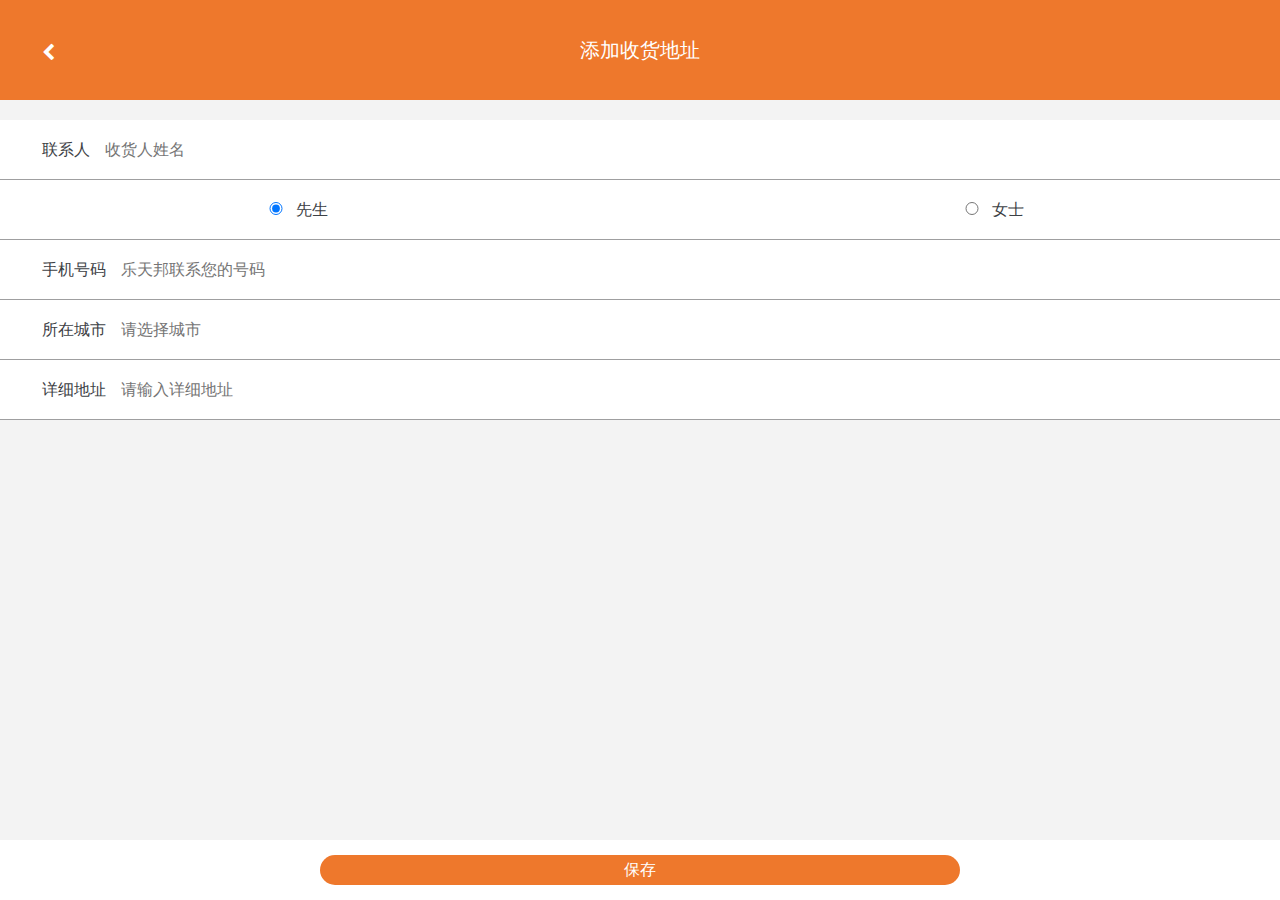
<file: address.html>
<!DOCTYPE html>
<html>
	<head>
		<meta charset="UTF-8">
		<meta name="viewport" content="width=device-width,initial-scale=1,minimum-scale=1,maximum-scale=1,user-scalable=no" />
		<link rel="stylesheet" type="text/css" href="css/font-awesome-4.5.0/css/font-awesome.min.css"/>
		<link rel="stylesheet" href="css/sm.min.css" />
		<link rel="stylesheet" type="text/css" href="css/index.css"/>
		<title>乐天邦</title>
	</head>
	<body>
		<div id="address-box">
			<div class="header">
				<p>添加收货地址</p>
				<a href="index.html"><i class="fa fa-chevron-left"></i></a>
			</div>
			<div class="address-add">
				<p class="name">
					联系人
					<input type="text" name="" id="name" value="" placeholder="收货人姓名" class="input"/>
				</p>
				<p class="sex">
					<span>
						<label class="label-left"><input name="sex" type="radio" value="" class="select" checked="checked"/>先生 </label> 
						<label class="label-right"><input name="sex" type="radio" value="" class="select"/>女士</label> 
					</span>
				</p>
				<p class="number">
					手机号码
					<input type="text" name="" id="number" value="" placeholder="乐天邦联系您的号码" class="input" maxlength="11"/>
				</p>
				<p class="city">
					所在城市
					<input type="text" name="" id="city-picker" value="" placeholder="请选择城市" class="input"/>
				</p>
				<p class="location">
					详细地址
					<input type="text" name="" id="location" value="" placeholder="请输入详细地址" class="input">
				</p>
			</div>
			<div class="save">
				<p>保存</p>
			</div>
			<div class="empty">
				
			</div>
		</div>
	</body>
	<script src="js/zepto.min.js" type="text/javascript" charset="utf-8"></script>
	<script src="js/sm.min.js" type="text/javascript" charset="utf-8"></script>
	<script src="js/sm-city-picker.min.js" type="text/javascript" charset="utf-8"></script>
	<script type="text/javascript">
		$(function(){
			$("#city-picker").cityPicker({
			    toolbarTemplate: '<header class="bar bar-nav">\
			    <button class="button button-link pull-right close-picker">确定</button>\
			    <h1 class="title">请选择地址</h1>\
			    </header>'
			});
			
			
			
			
			$(".save").click(function (){
				var valName = $("#name").val();
				var valNumber = $("#number").val();
				var valCity = $("#city-picker").val();
				var valLocation = $("#location").val();
//				alert(valName);
				if ((valName=="")||(valNumber=="")||(valCity=="")||(valLocation=="")){
					alert("您还有信息未填完，请完善所有信息");
				}else{
					alert("保存成功");
				}
			})
		});
	</script>
</html>
</file>
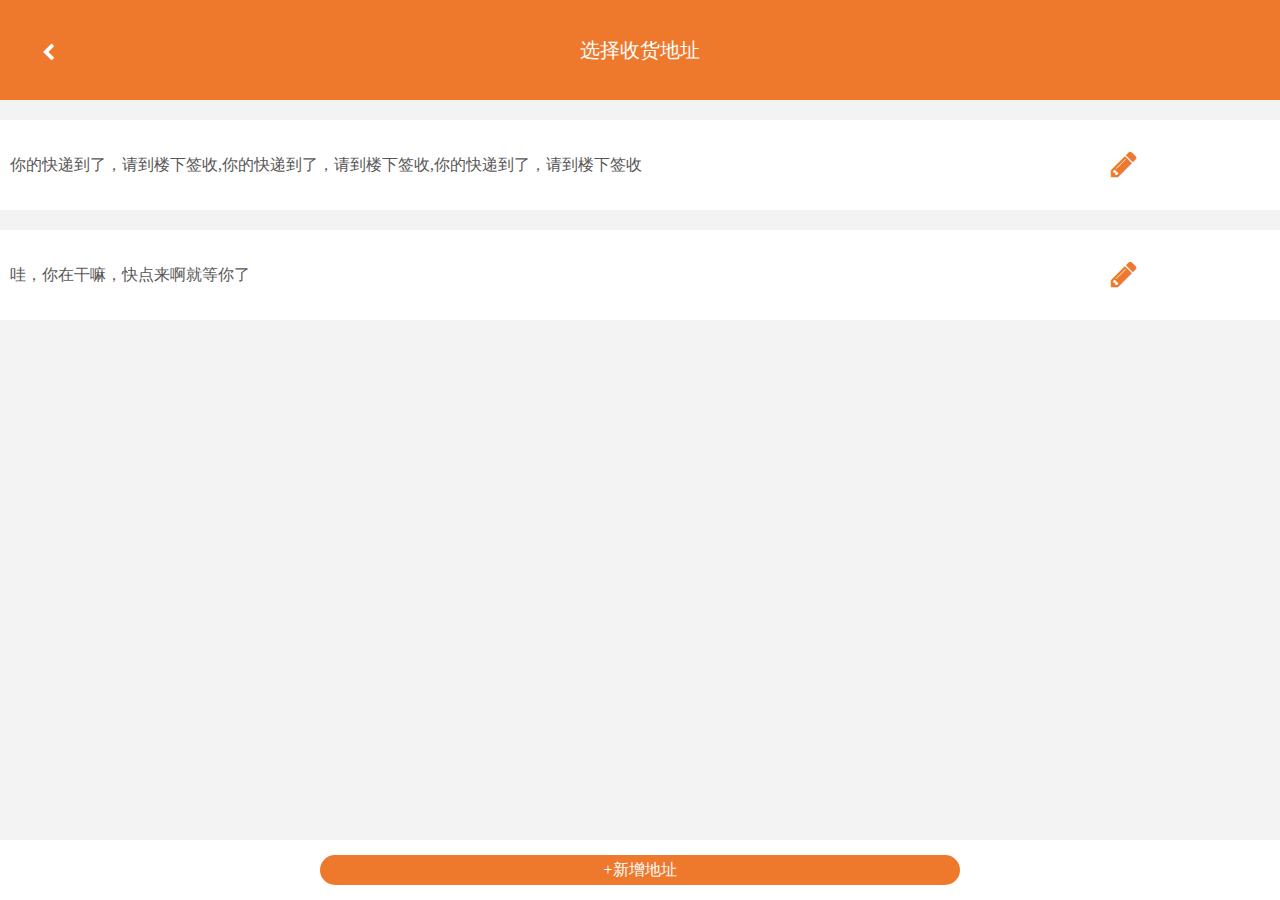
<file: address1.html>
<!DOCTYPE html>
<html>
	<head>
		<meta charset="UTF-8">
		<meta name="viewport" content="width=device-width,initial-scale=1,minimum-scale=1,maximum-scale=1,user-scalable=no" />
		<link rel="stylesheet" type="text/css" href="css/font-awesome-4.5.0/css/font-awesome.min.css"/>
		<link rel="stylesheet" type="text/css" href="css/index.css"/>
		<title>乐天邦</title>
	</head>
	<body>
		<div id="address-box">
			<div class="header">
				<p>选择收货地址</p>
				<a href="index.html"><i class="fa fa-chevron-left"></i></a>
			</div>
			<div class="add">
				<a href="address.html"><p>+新增地址</p></a>
			</div>
			<section class="list">
			     <ul class="list-ul">
			         <li id="li" class="list-li">
			             <div class="con">
			                 	你的快递到了，请到楼下签收,你的快递到了，请到楼下签收,你的快递到了，请到楼下签收
			                 	<a href="address.html" onclick="window.location.href = 'address.html'" ><i class="fa fa-pencil"></i></a>
			             </div>
			             <div class="btn delete" onclick="removeElement(this.parentElement)">删除</div>
			         </li>
			         <li class="list-li">
			             <div class="con">
			                 	哇，你在干嘛，快点来啊就等你了
			                 	<a href="address.html" onclick="window.location.href = 'address.html'" class="delete"><i class="fa fa-pencil"></i></a>
			             </div>
			             <div class="btn delete" onclick="removeElement(this.parentElement)">删除</div>
			         </li>
			     </ul>
			 </section>
			 <div class="empty"></div>
		</div>
	</body>
	<script type="text/javascript" src="js/zepto.min.js"></script>
 	<script type="text/javascript" src="js/zepto.touchWipe.js"></script>
 	<script type="text/javascript">
 		 $(function() {
	     	$('.list-li').touchWipe({itemDelete: '.btn'});
	     });
	     
	    function removeElement(_element){
			 var _parentElement = _element.parentNode;
			 if(_parentElement){
			  _parentElement.removeChild(_element);
			 }
		}
	     
 	</script>
</html>
</file>
<file: css/index.css>
* {
  border: 0;
  margin: 0;
  padding: 0;
  font-size: 10px;
}
p {
  margin: 0;
}
.picker-item {
  font-size: 16px;
}
.gray {
  -webkit-filter: grayscale(100%);
  -moz-filter: grayscale(100%);
  -ms-filter: grayscale(100%);
  -o-filter: grayscale(100%);
  filter: grayscale(100%);
  filter: gray;
}
.getLoad {
  position: absolute;
  bottom: 5rem;
  width: 100%;
}
.getLoad span {
  font-size: 14px;
  width: 100%;
  color: #ee782c;
  text-align: center;
}
body,
html {
  width: 100%;
  height: 100%;
  -moz-user-select: initial;
  -webkit-user-select: inherit;
  -ms-user-select: inherit;
  -khtml-user-select: inherit;
  user-select: inherit;
}
a {
  color: #898989;
  text-decoration: none;
}
hr {
  margin: 5px 0;
  height: 1px;
  width: 100%;
  background-color: #c9c7c7;
}
.am-icon-btn {
  color: #ee782c;
  position: fixed;
  left: 3.3%;
  bottom: 2rem;
  z-index: 99999;
}
.am-icon-btn:focus,
.am-icon-btn:hover {
  color: #ee782c;
  background-color: #eee;
}
* + address,
* + blockquote,
* + dl,
* + fieldset,
* + figure,
* + ol,
* + p,
* + pre,
* + ul {
  margin-top: 0;
}
#amz-go-top {
  display: none;
}
#logout {
  width: 100%;
  height: 100%;
  background-color: rgba(0, 0, 0, 0.4);
  position: fixed;
  top: 0;
  z-index: 99999999;
  display: none;
}
#logout .logout-box {
  width: 93.4%;
  height: 240px;
  background-color: #fff;
  border: 2px solid #ee782c;
  position: absolute;
  left: 0;
  right: 0;
  top: 0;
  bottom: 0;
  margin: auto;
  border-radius: 20px;
}
#logout .logout-box .text {
  width: 100%;
  text-align: center;
  height: 80px;
  line-height: 80px;
  font-size: 2rem;
  font-weight: bold;
  color: #ee782c;
  border-bottom: 1px solid #9f9fa0;
}
#logout .logout-box .number {
  width: 100%;
  background-color: #fff;
}
#logout .logout-box .number p {
  border-bottom: 1px solid #9f9fa0;
  margin: 0;
  height: 4rem;
  line-height: 4rem;
  font-size: 1.4rem;
  padding-left: 3.3%;
  overflow: hidden;
}
#logout .logout-box .number p input {
  margin-top: -6px;
  width: 180px;
  text-indent: 1rem;
}
#logout .logout-box .number p span {
  float: right;
  color: #fff;
  font-size: 1.4rem;
  background-color: lightgray;
  margin-right: 3.3%;
  height: 2.4rem;
  line-height: 2.4rem;
  margin-top: 0.8rem;
  border-radius: 1rem;
  padding: 0 1rem;
}
#logout .logout-box .number p .active-login {
  background-color: #ee782c;
}
#logout .logout-box .submitBtn {
  width: 93.4%;
  margin-left: 3.3%;
  margin-top: 2.5rem;
  display: inline-block;
  font-size: 1.8rem;
  font-family: "Trebuchet MS";
  font-weight: bold;
  height: 3rem;
  line-height: 3rem;
  border-radius: 3rem;
  color: #fff;
  background-color: lightgray;
  text-align: center;
}
#logout .logout-box .active-login1 {
  background-color: #ee782c;
}
#logout .logout-box .closeLogin {
  color: #ee782c;
  font-size: 20px;
  position: absolute;
  right: 3%;
  top: 2%;
  border: 1px solid #ee782c;
  width: 26px;
  height: 26px;
  line-height: 23px;
  text-align: center;
  border-radius: 13px;
}
.box-box {
  display: none;
}
.search-box {
  display: none;
}
.empty {
  width: 100%;
  height: 4rem;
}
#containerBox {
  width: 100%;
  height: 180px;
  background-color: #ee782c;
}
#containerBox .header {
  width: 100%;
  height: 100%;
  position: relative;
}
#containerBox .header .fa-cog {
  color: #fff;
  font-size: 3rem;
  float: right;
  padding: 1.5rem;
  display: block;
}
#containerBox .header .headerLogin {
  width: 93.4%;
  overflow: hidden;
  height: 60px;
  position: absolute;
  top: 25%;
  left: 3.3%;
}
#containerBox .header .headerLogin .headerImg {
  width: 60px;
  height: 60px;
  border: 2px solid #fff;
  border-radius: 30px;
  box-sizing: border-box;
  overflow: hidden;
}
#containerBox .header .headerLogin .headerImg img {
  width: 100%;
}
#containerBox .header .headerLogin #index-login {
  width: 90%;
  position: absolute;
  left: 70px;
  top: 30%;
  color: #fff;
  font-size: 2rem;
}
#containerBox .header .headerLogin #index-login .registration {
  width: 1.6rem;
  margin-left: 7px;
}
#containerBox .header .headerLogin .fa-chevron-right {
  position: absolute;
  right: 0;
  color: #fff;
  font-size: 1.8rem;
  top: 45%;
}
#containerBox .header .box-menu {
  width: 100%;
  height: 50px;
  background-color: #eee;
  position: absolute;
  bottom: 0;
  border-bottom: 1px solid #ccc;
}
#containerBox .header .box-menu span {
  display: inline-block;
  width: 49.9%;
  height: 50px;
  font-size: 2rem;
  line-height: 50px;
  text-align: center;
  letter-spacing: 0.2rem;
}
#containerBox .header .box-menu a {
  font-size: 2rem;
  border-bottom: 2px solid #595757;
  color: #595757;
}
#containerBox .header .box-menu .active1 {
  color: #ee782c;
  border-bottom-color: #ee782c;
}
#containerBox .header .box-menu #menu-left {
  position: absolute;
  left: 0;
  top: 0;
}
#containerBox .header .box-menu #menu-right {
  position: absolute;
  right: 0;
  top: 0;
}
#containerBox .header .box-menu p {
  display: inline-block;
  width: 0.4%;
  height: 30px;
  background-color: #595757;
  position: absolute;
  left: 49.9%;
  z-index: 10;
  top: 10px;
}
#containerBox #search-container {
  width: 93.4%;
  height: 40px;
  margin-left: 3.3%;
  margin-top: 3%;
  background-color: #ee782c;
  border-radius: 20px;
  position: relative;
}
#containerBox #search-container #search-text {
  height: 30px;
  margin-top: 5px;
  width: 84%;
  margin-left: 4%;
  font-size: 2rem;
  color: #ee782c;
  text-indent: 0.5rem;
}
#containerBox #search-container img {
  position: absolute;
  width: 7%;
  max-width: 32px;
  right: 3%;
  top: 22%;
}
#containerBox #main-box {
  width: 100%;
  margin-top: 3%;
  position: relative;
}
#containerBox #main-box .container-none {
  color: #595757;
  font-size: 16px;
  width: 100%;
  text-align: center;
  height: 30px;
  line-height: 30px;
  margin-top: 20px;
  display: none;
}
#containerBox #main-box .search-none {
  color: #595757;
  font-size: 16px;
  width: 100%;
  text-align: center;
  height: 30px;
  line-height: 30px;
  margin-top: 20px;
  display: none;
}
#containerBox #main-box #mine-box {
  width: 100%;
  box-sizing: border-box;
  position: absolute;
  top: 0;
}
#containerBox #main-box #mine-box .list {
  width: 93.4%;
  margin: 0 auto;
  overflow: hidden;
  position: relative;
}
#containerBox #main-box #mine-box .list .list-left {
  width: 51.9%;
  float: left;
}
#containerBox #main-box #mine-box .list .list-left img {
  width: 100%;
}
#containerBox #main-box #mine-box .list .list-left .active-end {
  width: 51.9%;
  position: absolute;
  left: 0;
  top: 0;
}
#containerBox #main-box #mine-box .list .list-right {
  float: right;
  margin-left: 1%;
  width: 47%;
}
#containerBox #main-box #mine-box .list .list-right .title {
  width: 100%;
  font-size: 1.4rem;
  height: 1.4rem;
  line-height: 1.4rem;
  overflow: hidden;
  color: #ee782c;
  margin-bottom: 0.5rem;
  font-weight: bold;
}
#containerBox #main-box #mine-box .list .list-right .time {
  width: 100%;
  font-size: 1.2rem;
  height: 1.4rem;
  line-height: 1.4rem;
  margin-bottom: 0.5rem;
  color: #595757;
}
#containerBox #main-box #mine-box .list .list-right .number {
  width: 100%;
  margin-bottom: 0.5rem;
  position: relative;
  height: 1.4rem;
  line-height: 1.4rem;
}
#containerBox #main-box #mine-box .list .list-right .number span {
  font-size: 1.2rem;
  color: #595757;
}
#containerBox #main-box #mine-box .list .list-right .number span font {
  color: #595757;
  font-size: 1.2rem;
}
#containerBox #main-box #mine-box .list .list-right .number .fa-files-o {
  color: #ee782c;
  font-size: 1.2rem;
  position: absolute;
  right: 2px;
  top: 0;
  background-color: transparent;
}
#containerBox #main-box #mine-box .list .list-right .public {
  width: 100%;
  font-size: 1.2rem;
  height: 1.4rem;
  line-height: 1.4rem;
  margin-bottom: 0.5rem;
  color: #595757;
}
#containerBox #main-box #mine-box .list .bottom {
  width: 47%;
  font-size: 1.2rem;
  position: absolute;
  bottom: 5%;
  left: 52.9%;
}
#containerBox #main-box #mine-box .list .bottom .bottom-left {
  font-size: 1.2rem;
}
#containerBox #main-box #mine-box .list .bottom .bottom-right {
  font-size: 1.2rem;
  color: #fff;
  background-color: #ee782c;
  border-radius: 0.8rem 0.9rem;
  padding: 0.2rem 0.4rem;
  position: absolute;
  right: 2%;
  top: -20%;
}
#containerBox #main-box #mine-box .more-border {
  width: 100%;
  display: inline-block;
  margin-top: 1rem;
}
#containerBox #main-box #mine-box .getMore {
  float: right;
  margin-right: 3.5%;
  margin-bottom: 2rem;
  font-size: 1.6rem;
  font-weight: bold;
  color: #ee782c;
}
#containerBox #main-box #all-box {
  width: 100%;
  box-sizing: border-box;
  position: absolute;
  top: 0;
}
#containerBox #main-box #all-box .list {
  width: 93.4%;
  margin: 0 auto;
  overflow: hidden;
  position: relative;
}
#containerBox #main-box #all-box .list .list-left {
  width: 51.9%;
  float: left;
}
#containerBox #main-box #all-box .list .list-left img {
  width: 100%;
}
#containerBox #main-box #all-box .list .list-right {
  float: right;
  margin-left: 1%;
  width: 47%;
}
#containerBox #main-box #all-box .list .list-right .title {
  width: 100%;
  font-size: 1.4rem;
  height: 1.4rem;
  line-height: 1.4rem;
  overflow: hidden;
  color: #ee782c;
  margin-bottom: 0.5rem;
  font-weight: bold;
}
#containerBox #main-box #all-box .list .list-right .time {
  width: 100%;
  font-size: 1.2rem;
  height: 1.4rem;
  line-height: 1.4rem;
  margin-bottom: 0.5rem;
  color: #595757;
}
#containerBox #main-box #all-box .list .list-right .number {
  width: 100%;
  margin-bottom: 0.5rem;
  position: relative;
  height: 1.4rem;
  line-height: 1.4rem;
}
#containerBox #main-box #all-box .list .list-right .number span {
  font-size: 1.2rem;
  color: #595757;
}
#containerBox #main-box #all-box .list .list-right .number span font {
  color: #595757;
  font-size: 1.2rem;
}
#containerBox #main-box #all-box .list .list-right .number .fa-files-o {
  color: #ee782c;
  font-size: 1.2rem;
  position: absolute;
  right: 2px;
  top: 0;
  background-color: transparent;
}
#containerBox #main-box #all-box .list .list-right .public {
  width: 100%;
  font-size: 1.2rem;
  height: 1.4rem;
  line-height: 1.4rem;
  margin-bottom: 0.5rem;
  color: #595757;
}
#containerBox #main-box #all-box .list .bottom {
  width: 47%;
  font-size: 1.2rem;
  position: absolute;
  bottom: 5%;
  left: 52.9%;
}
#containerBox #main-box #all-box .list .bottom .bottom-left {
  font-size: 1.2rem;
}
#containerBox #main-box #all-box .list .bottom .bottom-right {
  font-size: 1.2rem;
  color: #fff;
  background-color: #ee782c;
  border-radius: 0.8rem 0.9rem;
  padding: 0.2rem 0.4rem;
  position: absolute;
  right: 2%;
  top: -20%;
}
#containerBox #main-box #all-box .more-border {
  width: 100%;
  display: inline-block;
  margin-top: 1rem;
}
#containerBox #main-box #all-box .getMore {
  font-size: 1.6rem;
  font-weight: bold;
  color: #ee782c;
  float: right;
  margin-right: 3.5%;
  margin-bottom: 2rem;
}
#containerBox #main-box .show {
  display: block;
}
#containerBox #main-box #search-box {
  width: 100%;
  box-sizing: border-box;
  position: absolute;
  top: 0;
}
#containerBox #main-box #search-box .list {
  width: 93.4%;
  margin: 0 auto;
  overflow: hidden;
  position: relative;
}
#containerBox #main-box #search-box .list .list-left {
  width: 51.9%;
  float: left;
}
#containerBox #main-box #search-box .list .list-left img {
  width: 100%;
}
#containerBox #main-box #search-box .list .list-right {
  float: right;
  margin-left: 1%;
  width: 47%;
}
#containerBox #main-box #search-box .list .list-right .title {
  width: 100%;
  font-size: 1.4rem;
  height: 1.4rem;
  line-height: 1.4rem;
  overflow: hidden;
  color: #ee782c;
  margin-bottom: 0.5rem;
  font-weight: bold;
}
#containerBox #main-box #search-box .list .list-right .time {
  width: 100%;
  font-size: 1.2rem;
  height: 1.4rem;
  line-height: 1.4rem;
  margin-bottom: 0.5rem;
  color: #595757;
}
#containerBox #main-box #search-box .list .list-right .number {
  width: 100%;
  margin-bottom: 0.5rem;
  position: relative;
  height: 1.4rem;
  line-height: 1.4rem;
}
#containerBox #main-box #search-box .list .list-right .number span {
  font-size: 1.2rem;
  color: #595757;
}
#containerBox #main-box #search-box .list .list-right .number span font {
  color: #595757;
  font-size: 1.2rem;
}
#containerBox #main-box #search-box .list .list-right .number .fa-files-o {
  color: #ee782c;
  font-size: 1.2rem;
  position: absolute;
  right: 2px;
  top: 0;
  background-color: transparent;
}
#containerBox #main-box #search-box .list .list-right .public {
  width: 100%;
  font-size: 1.2rem;
  height: 1.4rem;
  line-height: 1.4rem;
  margin-bottom: 0.5rem;
  color: #595757;
}
#containerBox #main-box #search-box .list .bottom {
  width: 47%;
  font-size: 1.2rem;
  position: absolute;
  bottom: 5%;
  left: 52.9%;
}
#containerBox #main-box #search-box .list .bottom .bottom-left {
  font-size: 1.2rem;
}
#containerBox #main-box #search-box .list .bottom .bottom-right {
  font-size: 1.2rem;
  color: #fff;
  background-color: #ee782c;
  border-radius: 0.8rem 0.9rem;
  padding: 0.2rem 0.4rem;
  position: absolute;
  right: 2%;
  top: -20%;
}
#containerBox #main-box #search-box .more-border {
  width: 100%;
  display: inline-block;
  margin-top: 1rem;
}
#containerBox #main-box #search-box .getMore {
  font-size: 1.6rem;
  font-weight: bold;
  color: #ee782c;
  float: right;
  margin-right: 3.5%;
  margin-bottom: 2rem;
}
.carousel-indicators li {
  background-color: rgba(0, 0, 0, 0.3);
}
.carousel-indicators .active {
  background-color: #ee782c;
}
#detail-container {
  width: 100%;
  height: 100%;
  box-sizing: border-box;
}
#detail-container #carousel-example-generic {
  width: 100%;
}
#detail-container #carousel-example-generic .banner-img {
  width: 100%;
}
#detail-container .detail-main {
  width: 93.4%;
  border: 2px solid #ee782c;
  position: relative;
  margin-left: 3.3%;
  margin-top: 40px;
  margin-bottom: 2rem;
  box-sizing: border-box;
}
#detail-container .detail-main .role {
  font-size: 2rem;
  color: #ee782c;
  display: inline-block;
  background-color: #fff;
  padding: 0.5rem 3rem;
  letter-spacing: 0.5rem;
  font-family: "Trebuchet MS";
  font-weight: bold;
  position: absolute;
  left: 50%;
  margin-left: -7.75rem;
  top: -2.5rem;
}
#detail-container .detail-main ul {
  width: 93.34%;
}
#detail-container .detail-main ul li {
  margin-left: 4.83%;
  color: #ee782c;
  font-size: 1.4rem;
  margin-top: 3rem;
}
#detail-container .detail-main ul li p {
  font-size: 1.4rem;
  color: #595757;
}
#detail-container .detail-main strong {
  height: 0;
  width: 100%;
  border: 1px dashed #ee782c;
  display: block;
  margin: 25px 0 10px;
}
#detail-container .detail-main .store {
  margin-left: 5.5%;
  margin-bottom: 1rem;
}
#detail-container .detail-main .store i {
  color: #ee782c;
  font-size: 2.2rem;
}
#detail-container .detail-main .store a {
  color: #ee782c;
  font-size: 1.4rem;
  display: inline-block;
  margin-left: 1rem;
  text-decoration: none;
}
#detail-container .empty-detail {
  width: 100%;
  height: 5px;
}
#login-box {
  width: 100%;
  min-height: 100%;
  background-color: #f3f3f3;
  padding-bottom: 2rem;
}
#login-box .header {
  width: 100%;
  height: 10rem;
  position: relative;
  background-color: #ee782c;
  margin-bottom: 2rem;
}
#login-box .header p {
  font-size: 2rem;
  color: #fff;
  text-align: center;
  line-height: 10rem;
}
#login-box .header a {
  display: block;
  position: absolute;
  top: 2.4rem;
  left: 3.3%;
  padding: 20px;
  padding-left: 0;
}
#login-box .header a i {
  color: #fff;
  font-size: 1.8rem;
  box-sizing: border-box;
}
#login-box .center {
  width: 100%;
  height: 160px;
  background-color: #edd;
  border-bottom: 1px solid #9f9fa0;
  border-top: 1px solid #9f9fa0;
}
#login-box .center .center-box {
  padding-top: 3rem;
}
#login-box .center .center-box div {
  width: 8rem;
  height: 8rem;
  border: 2px solid #fff;
  border-radius: 4rem;
  box-sizing: border-box;
  margin: 0 auto;
  overflow: hidden;
}
#login-box .center .center-box div img {
  width: 100%;
}
#login-box .center .center-box p {
  width: 100%;
  text-align: center;
  color: #595757;
  font-size: 1.6rem;
}
#login-box .number {
  width: 100%;
  background-color: #fff;
}
#login-box .number p {
  border-bottom: 1px solid #9f9fa0;
  margin: 0;
  height: 6rem;
  line-height: 6rem;
  font-size: 1.6rem;
  padding-left: 3.3%;
  overflow: hidden;
}
#login-box .number p input {
  margin-top: -6px;
  width: 180px;
  text-indent: 1rem;
}
#login-box .number p span {
  float: right;
  color: #fff;
  font-size: 1.6rem;
  background-color: lightgray;
  margin-right: 3.3%;
  height: 3rem;
  line-height: 3rem;
  margin-top: 1.5rem;
  border-radius: 1.5rem;
  padding: 0 1rem;
}
#login-box .number p .active-login {
  background-color: #ee782c;
}
#login-box .submitBtn {
  width: 93.4%;
  margin-left: 3.3%;
  margin-top: 2rem;
  display: inline-block;
  font-size: 2.4rem;
  font-family: "Trebuchet MS";
  font-weight: bold;
  height: 4rem;
  line-height: 4rem;
  border-radius: 2rem;
  color: #fff;
  background-color: lightgray;
  text-align: center;
}
#login-box .active-login1 {
  background-color: #ee782c;
}
#login-box ul {
  width: 93.4%;
  margin-left: 3.3%;
  margin-top: 3rem;
}
#login-box ul li {
  color: #ee782c;
  font-size: 14px;
}
#login-box ul li span {
  color: #595757;
  font-size: 14px;
}
#address-box {
  width: 100%;
  height: 100%;
  background-color: #f3f3f3;
}
#address-box .header {
  width: 100%;
  height: 100px;
  background-color: #ee782c;
  margin-bottom: 20px;
  position: relative;
}
#address-box .header p {
  font-size: 20px;
  color: #fff;
  text-align: center;
  line-height: 100px;
}
#address-box .header a {
  display: block;
  position: absolute;
  top: 24px;
  left: 3.3%;
  padding: 20px;
  padding-left: 0;
}
#address-box .header a i {
  color: #fff;
  font-size: 18px;
  box-sizing: border-box;
}
#address-box .address-add {
  width: 100%;
  margin: 0 auto;
  background-color: #fff;
}
#address-box .address-add p {
  border-bottom: 1px solid #9f9fa0;
  width: 100%;
  margin: 0;
  height: 60px;
  line-height: 60px;
  font-size: 16px;
  overflow: hidden;
  padding-left: 3.3%;
}
#address-box .address-add p .input {
  margin-top: -6px;
  width: 200px;
  text-indent: 10px;
}
#address-box .address-add p .select {
  font-size: 16px;
  margin-top: 0;
  text-indent: 10px;
}
#address-box .address-add .sex {
  font-size: 1.6rem;
  padding-left: 0;
}
#address-box .address-add .sex span {
  width: 60%;
  font-size: 16px;
  display: inline-block;
  margin-left: 20%;
  overflow: hidden;
}
#address-box .address-add .sex span label {
  font-size: 16px;
  font-weight: normal;
}
#address-box .address-add .sex span label input {
  width: 40px;
}
#address-box .address-add .sex span .label-left {
  float: left;
}
#address-box .address-add .sex span .label-right {
  float: right;
}
#address-box .save {
  width: 100%;
  height: 60px;
  background-color: #fff;
  position: fixed;
  bottom: 0;
}
#address-box .save p {
  width: 50%;
  text-align: center;
  height: 30px;
  font-size: 16px;
  margin-left: 25%;
  line-height: 30px;
  margin-top: 15px;
  background-color: #ee782c;
  color: #fff;
  border-radius: 30px;
}
#address-box .add {
  width: 100%;
  height: 60px;
  background-color: #fff;
  position: fixed;
  bottom: 0;
}
#address-box .add p {
  width: 50%;
  text-align: center;
  height: 30px;
  font-size: 16px;
  margin-left: 25%;
  line-height: 30px;
  margin-top: 15px;
  background-color: #ee782c;
  color: #fff;
  border-radius: 30px;
}
#address-box .list-ul {
  overflow: hidden;
}
#address-box .list-ul .list-li {
  width: 100%;
  display: table;
  margin-bottom: 20px;
  position: relative;
  padding-left: 10px;
  color: #595757;
  background-color: #fff;
  -webkit-transform: translateX(0px);
  transform: translateX(0px);
}
#address-box .list-ul .list-li div {
  width: 80%;
  font-size: 16px;
  display: table-cell;
  vertical-align: middle;
  position: relative;
  height: 90px;
  line-height: 30px;
}
#address-box .list-ul .list-li div a {
  width: 25%;
  height: 90px;
  position: absolute;
  right: -25%;
  top: 0;
}
#address-box .list-ul .list-li div a i {
  font-size: 30px;
  text-align: center;
  line-height: 90px;
  margin-left: 30%;
  color: #ee782c;
}
#address-box .list-ul .list-li .btn {
  position: absolute;
  top: 0;
  right: -80px;
  text-align: center;
  background-color: #ee782c;
  color: #fff;
  width: 80px;
  height: 90px;
  line-height: 90px;
}
#address-box .empty {
  width: 100%;
  height: 100px;
  margin-top: 20px;
}
@media only screen and (min-width: 200px) and (max-width: 320px) {
  * {
    border: 0;
    margin: 0;
    padding: 0;
    font-size: 10px;
  }
  body,
  html {
    width: 100%;
    height: 100%;
    -moz-user-select: initial;
    -webkit-user-select: inherit;
    -ms-user-select: inherit;
    -khtml-user-select: inherit;
    user-select: inherit;
  }
  .empty {
    width: 100%;
    height: 4rem;
  }
  #containerBox {
    width: 100%;
    height: 180px;
    background-color: #ee782c;
  }
  #containerBox .header {
    width: 100%;
    height: 100%;
    position: relative;
  }
  #containerBox .header .fa-cog {
    color: #fff;
    font-size: 3rem;
    float: right;
    padding: 1.5rem;
    display: block;
  }
  #containerBox .header .headerLogin {
    width: 93.4%;
    overflow: hidden;
    height: 60px;
    position: absolute;
    top: 25%;
    left: 3.3%;
  }
  #containerBox .header .headerLogin .headerImg {
    width: 60px;
    height: 60px;
    border: 2px solid #fff;
    border-radius: 30px;
    box-sizing: border-box;
    overflow: hidden;
  }
  #containerBox .header .headerLogin .headerImg img {
    width: 100%;
  }
  #containerBox .header .headerLogin #index-login {
    width: 90%;
    position: absolute;
    left: 70px;
    top: 30%;
    color: #fff;
    font-size: 2rem;
  }
  #containerBox .header .headerLogin #index-login .registration {
    width: 1.6rem;
    margin-left: 7px;
  }
  #containerBox .header .headerLogin .fa-chevron-right {
    position: absolute;
    right: 0;
    color: #fff;
    font-size: 1.8rem;
    top: 44%;
  }
  #containerBox .header .box-menu {
    width: 100%;
    height: 50px;
    background-color: #eee;
    position: absolute;
    bottom: 0;
    border-bottom: 1px solid #ccc;
  }
  #containerBox .header .box-menu span {
    display: inline-block;
    width: 49.9%;
    height: 50px;
    font-size: 2rem;
    line-height: 50px;
    text-align: center;
    letter-spacing: 0.2rem;
  }
  #containerBox .header .box-menu a {
    font-size: 1.8rem;
    border-bottom: 2px solid #595757;
    color: #595757;
  }
  #containerBox .header .box-menu .active1 {
    color: #ee782c;
    border-bottom-color: #ee782c;
  }
  #containerBox .header .box-menu #menu-left {
    position: absolute;
    left: 0;
    top: 0;
  }
  #containerBox .header .box-menu #menu-right {
    position: absolute;
    right: 0;
    top: 0;
  }
  #containerBox .header .box-menu p {
    display: inline-block;
    width: 0.4%;
    height: 30px;
    background-color: #595757;
    position: absolute;
    left: 49.9%;
    z-index: 10;
    top: 10px;
  }
  #containerBox #search-container {
    width: 93.4%;
    height: 40px;
    margin-left: 3.3%;
    margin-top: 3%;
    background-color: #ee782c;
    border-radius: 20px;
    position: relative;
  }
  #containerBox #search-container #search-text {
    height: 30px;
    margin-top: 5px;
    width: 84%;
    margin-left: 4%;
    font-size: 2rem;
    color: #ee782c;
    text-indent: 0.5rem;
  }
  #containerBox #search-container img {
    position: absolute;
    width: 7%;
    max-width: 32px;
    right: 3%;
    top: 22%;
  }
  #containerBox #main-box {
    width: 100%;
    position: relative;
    margin-top: 3%;
  }
  #containerBox #main-box #mine-box {
    width: 100%;
    box-sizing: border-box;
    position: absolute;
    top: 0;
  }
  #containerBox #main-box #mine-box .list {
    width: 93.4%;
    margin: 0 auto;
    overflow: hidden;
    position: relative;
  }
  #containerBox #main-box #mine-box .list .list-left {
    width: 51.9%;
    float: left;
  }
  #containerBox #main-box #mine-box .list .list-left img {
    width: 100%;
  }
  #containerBox #main-box #mine-box .list .list-right {
    float: right;
    margin-left: 3%;
    width: 45%;
  }
  #containerBox #main-box #mine-box .list .list-right .title {
    width: 100%;
    font-size: 1.2rem;
    color: #ee782c;
    margin-bottom: 0.5rem;
    font-weight: bold;
  }
  #containerBox #main-box #mine-box .list .list-right .time {
    width: 100%;
    font-size: 1rem;
    margin-bottom: 0.5rem;
    color: #595757;
  }
  #containerBox #main-box #mine-box .list .list-right .number {
    width: 100%;
    margin-bottom: 0.5rem;
    position: relative;
    height: 1.4rem;
    line-height: 1.4rem;
  }
  #containerBox #main-box #mine-box .list .list-right .number span {
    font-size: 1rem;
    color: #595757;
  }
  #containerBox #main-box #mine-box .list .list-right .number span font {
    color: #595757;
    font-size: 1rem;
  }
  #containerBox #main-box #mine-box .list .list-right .number .fa-files-o {
    color: #ee782c;
    font-size: 1.2rem;
    position: absolute;
    right: 2px;
    top: 0;
    background-color: transparent;
  }
  #containerBox #main-box #mine-box .list .list-right .public {
    width: 100%;
    font-size: 1rem;
    height: 1.2rem;
    line-height: 1.2rem;
    margin-bottom: 0.5rem;
    color: #595757;
  }
  #containerBox #main-box #mine-box .list .bottom {
    font-size: 1rem;
    width: 45%;
    position: absolute;
    bottom: 5%;
    left: 54.9%;
  }
  #containerBox #main-box #mine-box .list .bottom .bottom-left {
    font-size: 1rem;
  }
  #containerBox #main-box #mine-box .list .bottom .bottom-right {
    font-size: 1rem;
    color: #fff;
    background-color: #ee782c;
    border-radius: 0.7rem 0.8rem;
    padding: 0.2rem 0.3rem;
    position: absolute;
    right: 2%;
    top: -20%;
  }
  #containerBox #main-box #mine-box .getMore {
    float: right;
    margin-right: 3.5%;
    margin-bottom: 2rem;
    font-size: 1.4rem;
    font-weight: bold;
    color: #ee782c;
  }
  #containerBox #main-box #all-box {
    width: 100%;
    box-sizing: border-box;
    position: absolute;
    top: 0;
  }
  #containerBox #main-box #all-box .list {
    width: 93.4%;
    margin: 0 auto;
    overflow: hidden;
    position: relative;
  }
  #containerBox #main-box #all-box .list .list-left {
    width: 51.9%;
    float: left;
  }
  #containerBox #main-box #all-box .list .list-left img {
    width: 100%;
  }
  #containerBox #main-box #all-box .list .list-right {
    float: right;
    margin-left: 3%;
    width: 45%;
  }
  #containerBox #main-box #all-box .list .list-right .title {
    width: 100%;
    font-size: 1.2rem;
    color: #ee782c;
    margin-bottom: 0.5rem;
    font-weight: bold;
  }
  #containerBox #main-box #all-box .list .list-right .time {
    width: 100%;
    font-size: 1rem;
    margin-bottom: 0.5rem;
    color: #595757;
  }
  #containerBox #main-box #all-box .list .list-right .number {
    width: 100%;
    margin-bottom: 0.5rem;
    position: relative;
    height: 1.4rem;
    line-height: 1.4rem;
  }
  #containerBox #main-box #all-box .list .list-right .number span {
    font-size: 1rem;
    color: #595757;
  }
  #containerBox #main-box #all-box .list .list-right .number span font {
    color: #595757;
    font-size: 1rem;
  }
  #containerBox #main-box #all-box .list .list-right .number .fa-files-o {
    color: #ee782c;
    font-size: 1.2rem;
    position: absolute;
    right: 2px;
    top: 0;
    background-color: transparent;
  }
  #containerBox #main-box #all-box .list .list-right .public {
    width: 100%;
    font-size: 1rem;
    height: 1.2rem;
    line-height: 1.2rem;
    margin-bottom: 0.5rem;
    color: #595757;
  }
  #containerBox #main-box #all-box .list .bottom {
    font-size: 1rem;
    width: 45%;
    position: absolute;
    bottom: 5%;
    left: 54.9%;
  }
  #containerBox #main-box #all-box .list .bottom .bottom-left {
    font-size: 1rem;
  }
  #containerBox #main-box #all-box .list .bottom .bottom-right {
    font-size: 1rem;
    color: #fff;
    background-color: #ee782c;
    border-radius: 0.7rem 0.8rem;
    padding: 0.2rem 0.3rem;
    position: absolute;
    right: 2%;
    top: -20%;
  }
  #containerBox #main-box #all-box .getMore {
    float: right;
    margin-right: 3.5%;
    margin-bottom: 2rem;
    font-size: 1.4rem;
    font-weight: bold;
    color: #ee782c;
  }
  #containerBox #main-box .show {
    display: block;
  }
  #containerBox #main-box #search-box {
    width: 100%;
    box-sizing: border-box;
    position: absolute;
    top: 0;
  }
  #containerBox #main-box #search-box .list {
    width: 93.4%;
    margin: 0 auto;
    overflow: hidden;
    position: relative;
  }
  #containerBox #main-box #search-box .list .list-left {
    width: 51.9%;
    float: left;
  }
  #containerBox #main-box #search-box .list .list-left img {
    width: 100%;
  }
  #containerBox #main-box #search-box .list .list-right {
    float: right;
    margin-left: 3%;
    width: 45%;
  }
  #containerBox #main-box #search-box .list .list-right .title {
    width: 100%;
    font-size: 1.2rem;
    color: #ee782c;
    margin-bottom: 0.5rem;
    font-weight: bold;
  }
  #containerBox #main-box #search-box .list .list-right .time {
    width: 100%;
    font-size: 1rem;
    margin-bottom: 0.5rem;
    color: #595757;
  }
  #containerBox #main-box #search-box .list .list-right .number {
    width: 100%;
    margin-bottom: 0.5rem;
    position: relative;
    height: 1.4rem;
    line-height: 1.4rem;
  }
  #containerBox #main-box #search-box .list .list-right .number span {
    font-size: 1rem;
    color: #595757;
  }
  #containerBox #main-box #search-box .list .list-right .number span font {
    color: #595757;
    font-size: 1rem;
  }
  #containerBox #main-box #search-box .list .list-right .number .fa-files-o {
    color: #ee782c;
    font-size: 1.2rem;
    position: absolute;
    right: 2px;
    top: 0;
    background-color: transparent;
  }
  #containerBox #main-box #search-box .list .list-right .public {
    width: 100%;
    font-size: 1rem;
    height: 1.2rem;
    line-height: 1.2rem;
    margin-bottom: 0.5rem;
    color: #595757;
  }
  #containerBox #main-box #search-box .list .bottom {
    font-size: 1rem;
    width: 45%;
    position: absolute;
    bottom: 5%;
    left: 54.9%;
  }
  #containerBox #main-box #search-box .list .bottom .bottom-left {
    font-size: 1rem;
  }
  #containerBox #main-box #search-box .list .bottom .bottom-right {
    font-size: 1rem;
    color: #fff;
    background-color: #ee782c;
    border-radius: 0.7rem 0.8rem;
    padding: 0.2rem 0.3rem;
    position: absolute;
    right: 2%;
    top: -20%;
  }
  #containerBox #main-box #search-box .getMore {
    float: right;
    margin-right: 3.5%;
    margin-bottom: 2rem;
    font-size: 1.4rem;
    font-weight: bold;
    color: #ee782c;
  }
}
</file>
